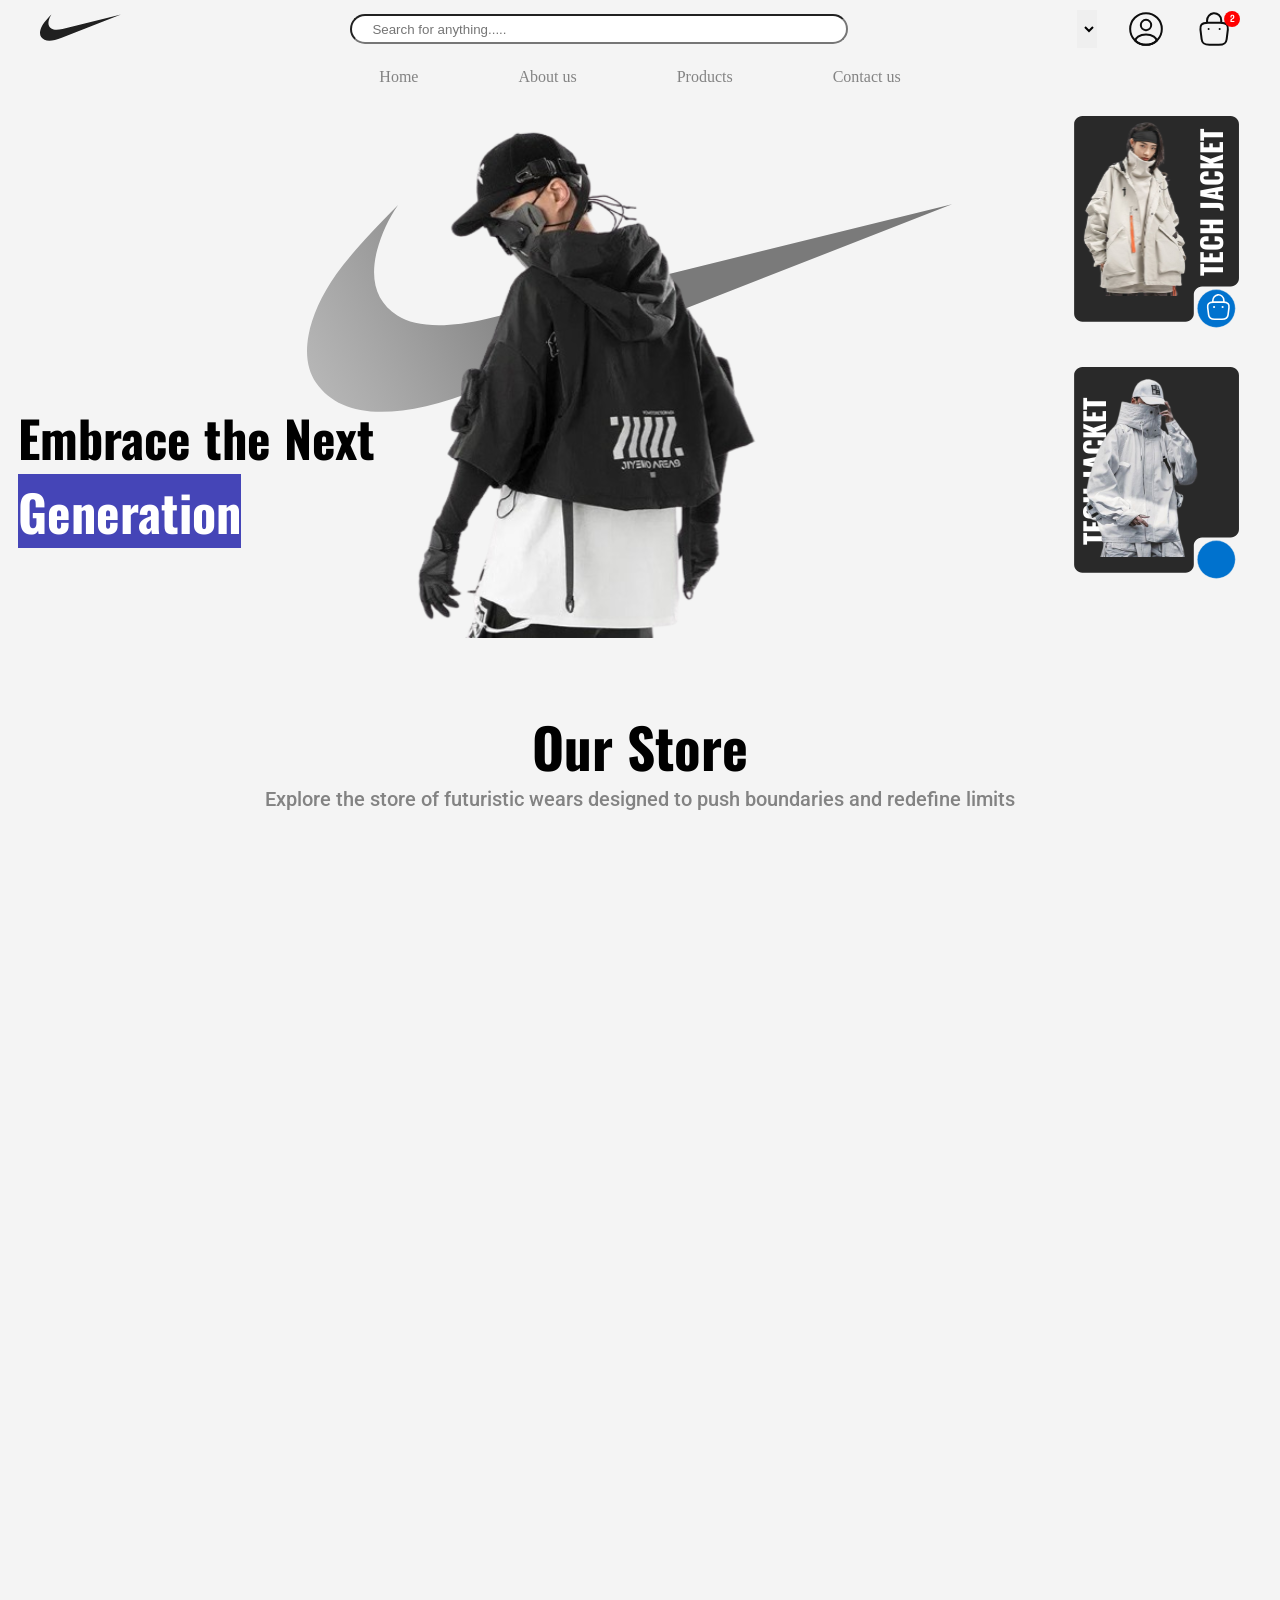
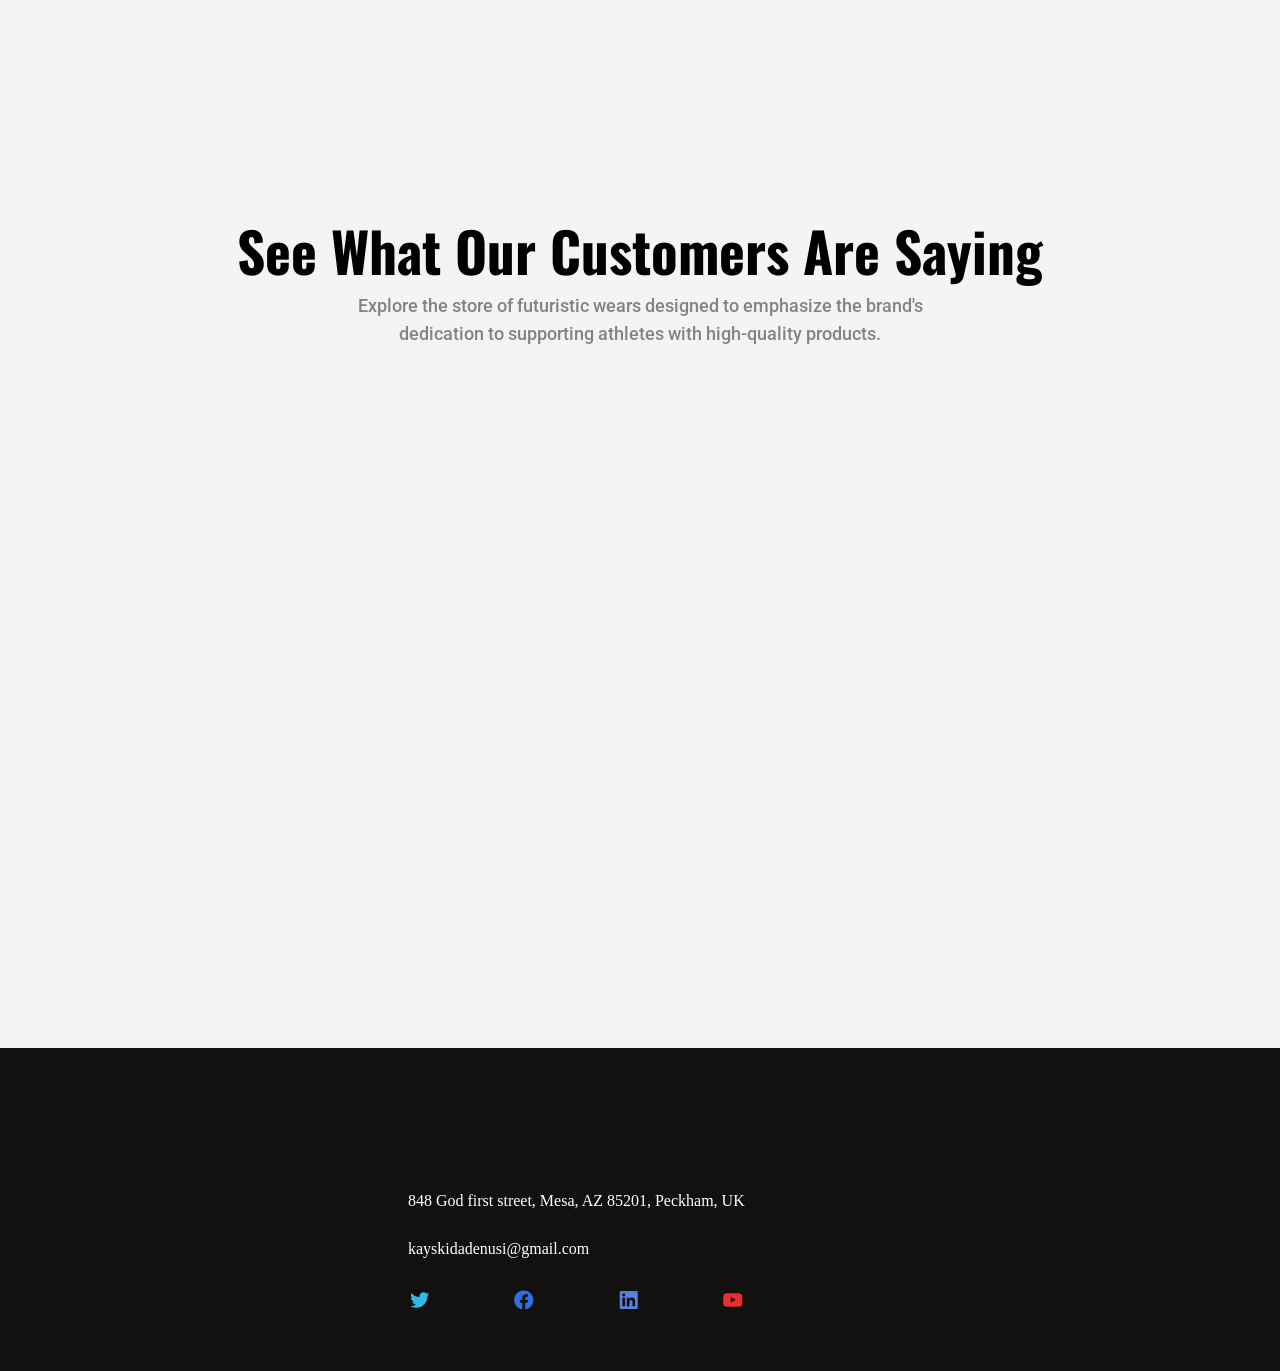
<file: index.html>
<!DOCTYPE html>
<html lang="en">
<head>
    <meta charset="UTF-8">
    <meta name="viewport" content="width=device-width, initial-scale=1.0">

    <title>Nike E-commerce Website</title>

    <!-- my links import -->

    <link rel="stylesheet" href="style.css">
    <link rel="preconnect" href="https://fonts.googleapis.com">
<link rel="preconnect" href="https://fonts.gstatic.com" crossorigin>
<link href="https://fonts.googleapis.com/css2?family=Inter:ital,opsz,wght@0,14..32,100..900;1,14..32,100..900&family=Montserrat:ital,wght@0,100..900;1,100..900&family=Oswald:wght@200..700&family=Poppins:ital,wght@0,100;0,200;0,300;0,400;0,500;0,600;0,700;0,800;0,900;1,100;1,200;1,300;1,400;1,500;1,600;1,700;1,800;1,900&family=Roboto:ital,wght@0,100;0,300;0,400;0,500;0,700;0,900;1,100;1,300;1,400;1,500;1,700;1,900&display=swap" rel="stylesheet">
<link rel="preconnect" href="https://fonts.googleapis.com">
<link rel="preconnect" href="https://fonts.gstatic.com" crossorigin>
<link href="https://fonts.googleapis.com/css2?family=Merriweather:ital,wght@0,300;0,400;0,700;0,900;1,300;1,400;1,700;1,900&display=swap" rel="stylesheet">

</head>
<body>
        <nav>
                <div class="nav-items1">
                    <img src="./asset/icons/Vector.svg" alt="" srcset="">
                </div>
                <div class="nav-items2">
                    <input type="search" name="Search" id="" placeholder="Search for anything.....">
                </div>
                <div class="nav-items3">
                    <select name="" id=""></select>



                    <img src="./asset/icons/profile-circle.svg" alt="">

                    <img src="./asset/icons/Add to Cart.svg" alt="">
                </div>



        </nav>

        <div class="links">
            <a href="">Home</a>
            <a href="">About us</a>
            <a href="">Products</a>
            <a href="">Contact us</a>
        </div>


        <div class="hero-section box">

            <div class="heroText">

                <p>
                    Embrace the Next  <span>Generation </span>
                </p>

            </div>


            <img id = "image1" src="./asset/images/Vector.svg" alt="">
                

                <div class="heroImage1">
                    <img id="image2" src="./asset/images/image30.svg" alt="">

                    
                </div>

                <div class="column-images">
                <div class="heroImage2">
                        <div class="image1">
                            <img class="image" src="./asset/images/image 31.svg" alt="" srcset="">
                            <img id="cart" src="./asset/icons/bag-2.svg" alt="">
                            <p>TECH JACKET</p>


                        </div>

                        <div class="image2">
                            <p>TECH JACKET</p>
                            <img class="image" id="images" src="./asset/images/image32.svg" alt="" srcset="">
                            


                        

                    </div>

                </div>
            </div>

        </div>

        

        <section class="section">
                <div class="sectText box">
                        <h3>Our Store</h3>

<p>Explore the store of futuristic wears designed to push boundaries and redefine limits </p>
                </div>

<div class="genderText box">
    <a href="">Men</a>
    <a href="">Women</a>
    <a href="">Children</a>

</div>

        </section>

 <section class="showcaseJacket box">

    <div class="jacket">
        <div class="imageJacket">
            <img src="./asset/images/Rectangle 63.svg" alt="">
        </div>

        <div class="imageJacketText">
            <p>Oxford Rockland Men's Motorcycle Jacket Charcoal Black Orange.</p>

            

        </div>

        <div class="colours">
            <p>Colours</p>

            <div class="colorDesign">
                <p>Red</p>
                <p>Green</p>
                <p>Orange</p>
            </div>
        </div>


        <div class="price">
            <p>$300</p>
            <p>Add to Cart</p>
        </div>
    </div>


    <div class="jacket">
        <div class="imageJacket">
            <img src="./asset/images/Rectangle 60.svg" alt="">
        </div>

        <div class="imageJacketText">
            <p>Alpinestars Moflow Air Tech Motorcycle Motorbike Protective Hoodie Black.</p>

            

        </div>

        <div class="colours">
            <p>Colours</p>

            <div class="colorDesign">
                <p>Red</p>
                <p>Green</p>
                <p>Orange</p>
            </div>
        </div>

        <div class="price">
            <p>$200</p>
            <p>Add to Cart</p>
        </div>


    </div>



    <div class="jacket none">
        <div class="imageJacket">
            <img src="./asset/images/Rectangle 61.svg" alt="">
        </div>

        <div class="imageJacketText">
            <p>Mens Slim Biker Jacket, Motorcycle Style Jacket, Hooded Leather Jacket, Party Leather Jacket, Vintage</p>

            

        </div>

        <div class="colours">
            <p>Colours</p>

            <div class="colorDesign">
                <p>Red</p>
                <p>Green</p>
                <p>Orange</p>
            </div>
        </div>


        <div class="price">
            <p>$250</p>
            <p>Add to Cart</p>
        </div>
    </div>
    
        


 </section>


 <section class="eazi box">

    <div class="eazi-image box">
        <img src="./asset/images/mrEazi.svg" alt="">
    </div>

    <div class="eaziTextIconDiv">
    <div class="eazi-text">
        <h3>Why Choose Us</h3>
        <p>Explore the store of futuristic wears designed to emphasize the brand's dedication to supporting athletes with high-quality products. </p>

        <div class="eaziIcon box">
            <img src="./asset/icons/eaziIcon.svg" alt="">


            
            <div class="eaziIconText">
            <h3>Long Lasting Materials</h3>

            <p>Explore the store of futuristic wears designed to push boundaries.</p>

        </div>
        


        </div>


        <div class="eaziIcon box">
            <img src="./asset/icons/eaziIcon.svg" alt="">


            
            <div class="eaziIconText">

            <h3>Aesthetically Pleasing</h3>

            <p>Explore the store of futuristic wears designed to push boundaries.</p>
                </div>
</div>

<div class="eaziIcon box">
            <img src="./asset/icons/eaziIcon.svg" alt="">


            
            <div class="eaziIconText">
            <h3>Futuristic Feel and Look</h3>

            <p>Explore the store of futuristic wears designed to push boundaries.</p>
            </div>
</div>


    </div>

    
 </section>


 <section class="fashion box">

    <div class="fashionText box">
        <h3>Our Latest Release</h3>
        <p>Explore the store of futuristic wears designed to emphasize the brand's dedication to supporting athletes with high-quality products. </p>
    </div>


    <div class="fashionImage">
 <h3>BLACK</h3>

 <img src="./asset/images/blackJacket.svg" alt="">




 <div class="fashionText2 left-slide">
    <p>$900</p>
    <p>Fashion </p> 
    <p>CyberPunk Jacket</p>


</div>

</div>
    







 </section>



 <section class="review">
<h3>See What Our Customers Are Saying</h3>
<p>Explore the store of futuristic wears designed to emphasize the brand's dedication to supporting athletes with high-quality products. </p>


<div class="reviewImages">
   

    <img src="./asset/images/review2.svg" class="box"  alt="">

    <img src="./asset/images/review1.svg" class="box" alt="">
 

</div>

<img src="./asset/images/review3.svg" class="box" alt="">
 </section>


<footer>

    <div class="footer1">
        <img class="left-slide" src="./asset/images/logoFooter.svg" alt="" srcset="">

        <div class="footerLinks left-slide">
            <a href="">Menu</a><a href="">Our story</a><a href="">Location</a><a href="">Gift Card</a>
    </div>

    <p class="left-slide">&copy; David Codes</p>


    </div>
    

      
    <div class="footer2">
        
        <div class="btn_footer left-slide">
            <button>
                Order Online
            </button>

            <button>Buy Now</button>
        </div>

        <p class="right-slide">848 God first street, Mesa, AZ 85201, Peckham, UK</p>

        <p class="right-slide">kayskidadenusi@gmail.com</p>

        <div class="socialMedia right-slide">
            <img src="./asset/icons/Logo twitter 4.svg" alt="">

            <img src="./asset/icons/Logo facebook 4.svg" alt="">


            <img src="./asset/icons/Logo linkedin 4.svg" alt="">


            <img src="./asset/icons/Logo youtube 4.svg" alt="">
        </div>

        </div>



    
</footer>



 <script src="./app.js"> </script>
</body>
</html>
</file>
<file: style.css>
*{
    margin: 0px;
    padding: 0px;
    box-sizing: border-box;
  


}

body{
    overflow-x: hidden;
    background: #F4F4F4;
}
nav{
    display: flex;
    justify-content: space-between;
    align-items: center;
    width: 100%;
    padding: 10px 40px;
}

.nav-items2 input{
    width: 497.18px;
    height: 30px;
    border-radius: 20px;
    padding: 10px 20px;
}

.nav-items3{
    display: flex;
    gap: 30px;
}

.nav-items3 select{
    border: none;
}

.links{
    display: flex;
    justify-content: center;
    gap: 100px;
    margin-top: 10px;
}

.links a{
    text-decoration: none;
    color:#838383;
    
}

.hero-section{
    position: relative;
    width: 100%;
    height: 550px;
    display: flex;
    /* background-color: red; */
}

#image1{
    position: absolute;
    width: 645px;
    height: 272px;
    top: 86px;
    left: 307px;
    gap: 0px;
    opacity: 0px;
        

}

#cart{
    position: relative;
    right: -119px;
    bottom: 8px;
    width: 50px;
    height: 30px;
    color: white;

}

#image2{
    position: absolute;
    width: 542px;
    height: 542px;
    top: 10px;
    left: 289px;
}

.heroText{
    position: absolute;
    width: 432px;
    height: 163px;
    bottom: 73px;
    left: 18px;
    gap: 0px;
    opacity: 0px;

}

.heroText p{
    font-family: Oswald;
    font-size: 50px;
    font-weight: 700;
    line-height: 74.1px;
    text-align: left;
    font-family: Oswald;
    /* margin-left: 20px; */

        span{
            background: rgb(69, 69, 183);
            color: white;
        }



}


.column-images{
    display: flex;
    flex-direction: column;
    /* border: 3px solid red; */
    position: relative;
    top: 2%;
    left: 85%;
}

.heroImage2 .image{
    width: 120px;
}

#images{
    width: 180px;
    position: relative;
    left:-20px;
    top: 10px;
}
.image1{
    background: url(./asset/images/Slide.svg);
    background-repeat: no-repeat;
    background-size: contain;
    width: 164.77px;
    height: 340.41px;
   

}
.image2{
    background: url(./asset/images/Slide.svg); 
    background-repeat: no-repeat;
    background-size: contain;
    width: 164.77px;
    height: 340.41px;
    margin-top: -90px;
   

}

.image1 p{
transform: rotate(-90deg); /* or -90deg for opposite direction */
transform-origin: left top; /* Adjust based on where you want the text to appear */
display: inline-block; /* Ensures that transform works correctly */
gap: 0px;
opacity: 0px;
font-family: Oswald;
font-size: 28px;
font-weight: 700; 
position: absolute;
right: -98px;
top: 160px;
color: white;
/* border: 3px solid blue; */

}
.image2 p{
transform: rotate(-90deg); /* or -90deg for opposite direction */
transform-origin: left top; /* Adjust based on where you want the text to appear */
display: inline-block; /* Ensures that transform works correctly */
gap: 0px;
opacity: 0px;
font-family: Oswald;
font-size: 28px;
font-weight: 700; 
/* margin-left: 50px; */
position: absolute;
left: -1px;
bottom: 40px;
color: white;
/* border: 3px solid blue; */

}


/* Animation  */


    .container {
        margin: 50px;
    }
    .box {
        opacity: 0; /* Initially hidden */
        transform: translateY(100px); /* Move down a bit */
        transition: opacity 1s, transform 1s; /* Smooth transition */
        margin-bottom: 50px;
        padding: 20px;
        /* background-color: #f0f0f0; */
        /* border-radius: 8px; */
    }
    .box.show {
        opacity: 1; /* Fully visible */
        transform: translateY(0); /* Move to original position */
    }

 



    
    .left-slide {
        transform: translateX(-100%); /* Start off-screen to the left */
        transition: transform 0.5s ease-out;
        opacity: 0;
    }
    
    .left-slide.slide-in {
        transform: translateX(0); /* Slide to its original position */
        opacity: 1;
    }

    /* Right slide */
    

    .right-slide {
        transform: translateX(-150%); /* Start off-screen to the right */
        transition: transform 0.9s ease-out, opacity 0.9s ease-out;
        /* opacity: 0; */
       

    }

    .right-slide.slide-in {
        transform: translateX(0); /* Slide to its original position */
        opacity: 1;
    }


    /*  */
    






.sectText{
    width: 100%;
    display: flex;
    flex-direction: column;
    align-items: center;
}

.sectText h3{
        font-family: Oswald;
    font-size: 55px;
    font-weight: 700;
    line-height: 81.51px;
  

}

.sectText p{
    font-family: Roboto;
    font-size: 20px;
    font-weight: 500;
    line-height: 23.44px;
    color: #838383;

}

.genderText{
    display: flex;
    justify-content: center;
    gap: 20px;
    margin-bottom: -20px;
   
}

.genderText a{
    color: #838383;
    text-decoration: none;
   
}

.genderText a:visited{
    border-bottom: 4px solid blue ;
}


.showcaseJacket{
    display: flex;
    justify-content: space-between;
    gap: 50px;
}

.jacket{
    width: 400px;
    height: 550px;
    border-radius: 16px 0px 0px 0px;
    opacity: 0px;
    background: #FFFFFF;
    transition:  
    transform 1s; /* Smooth transition */

}

.jacket:hover{
    transform: translateY(-20px);
    background: #dcd7d7;
}

.imageJacket{
    background-color: #e3e3e3;
    
}

.imageJacketText{
    font-family: Roboto;
    font-size: 20px;
    font-weight: 500;
    line-height: 23.44px;
    text-align: left;
    width: 427px;
    height: 46px;
    color: #838383;
    padding: 10px;
}

.colours p{
    font-family: Roboto;
font-size: 24px;
font-weight: 500;
color: #676767;
margin: 35px 20px 10px 10px


}

.colorDesign{
    display: flex;
    gap:5px
}

.colorDesign p{
    width: 70px;
    border-radius: 50px;
    text-align: center;
    font-family: Roboto;
    font-size: 12px;
    font-weight: 500;
    color: #F4F4F4;
  
    
}

.colorDesign >:nth-child(1){
    background: #FF5E5E;

}
.colorDesign >:nth-child(2){
    background:  #6ABC01;
    ;

}
.colorDesign >:nth-child(3){
    background: #FF6610;

}

.men{
    width: 54.86px;
height: 24px;

}


.price{
    display: flex;
    width: 100%;
    justify-content: space-between;
    padding: 0px 20px; 
    align-items: center;
}

.price >:nth-child(1){
    font-family: Roboto;
    font-size: 36px;
    font-weight: 700;
    line-height: 42.19px;
}
.price >:nth-child(2){
    font-family: Roboto;
    font-size: 12px;
    font-weight: 600;
    line-height: 21.09px;
    background: #0072CE;
    border-radius: 50px;
    width: 92px;
    height: 21px;
    text-align: center;
    color: white;
}

.eazi{
    display: flex;
}

.eazi-image img{
    width: 600px;
    height: 700px;
}

.eazi-text{
    /* margin-bottom: 40px; */
    /* border: 2px solid red; */
    padding: 10px;
}

.eazi-text h3{
    font-family: Oswald;
    font-size: 55px;
    font-weight: 700;
    line-height: 81.51px;
    margin-bottom: 20px;
}

.eazi-text p{
    font-family: Roboto;
    font-size: 18px;
    font-weight: 500;
    line-height: 28px;
    margin-bottom: 0px;
}
.eaziTextIconDiv{
    display: flex;
    flex-direction: column;
    /* gap: 80px; */
    /* border: 5px solid blue; */

}

.eaziIcon{
    display: flex;
    align-items: center;
    /* border: 3px solid yellow; */

}

.eaziIcon h3{
    font-family: Roboto;
font-size: 22px;
font-weight: 700;
line-height: 25.78px;
margin-bottom: -5px;

}

.eaziIconText{
    /* border: 3px solid red; */
    /* align-items: center; */
    margin: 30px 20px 20px ;
    align-items: center;
}
.eaziIconText p{
    font-family: Roboto;
    font-size: 13px;
    font-weight: 500;
    line-height: 32px;
    color: #676767;

}

.fashion{
    width: 100%;
    text-align: center;
    display: flex;
    flex-direction: column;
    /* justify-content: center; */
    align-items: center;
}


.fashionText h3 {
    font-family: Oswald;
    font-size: 55px;
    font-weight: 700;
    line-height: 81.51px;
    

}
.fashionText p {
    font-family: Roboto;
    font-size: 18px;
    font-weight: 500;
    line-height: 28px;
    width: 600px;
    height: 56px;
    color: #676767;
    text-align: center;
    /* border: 3px solid red; */
}

.fashionImage{
    background: #242424;
    width: 100%;
height: 650px;
border-radius: 24px 0px 0px 0px;
opacity: 0px;
position: relative;


}

.fashionImage h3{
    font-family: Oswald;
    font-size: 300px;
    font-weight: 700;
    line-height: 444.6px;
    color: white;
    margin-top: 80px;
    text-shadow: 0 0 0px white,   /* First layer of glow */
    0 0 5px white,   /* Second layer of glow */
    0 0 10px white,   /* Third layer of glow */
    0 0 20px white;   /* Fourth layer of glow */
}
.fashionImage img{
  position: absolute;
  top: 40px;
  left: 300px;


}

.fashionText2{
    position: absolute;
    bottom: 20px;
    left: 20px;
    color: white;
}
.fashionText2 >:nth-child(1){
    font-family: Roboto;
    font-size: 30px;
    font-weight: 700;
    line-height: 35.16px;
    padding: 10px;
    background-color: #0072CE;
    border-radius: 50px;
    width: 130px;
    text-align: center;
    
}

.fashionText2 >:nth-child(2), .fashionText2 >:nth-child(3){
    font-family: "Merriweather", serif;
    font-size: 42px;
    font-weight: 600;
    line-height: 60.19px;
    text-align: left;   
}

.review{
    width: 100%;
    display: flex;
    flex-direction: column;
    align-items: center;
}


.review h3{
    font-family: Oswald;
font-size: 55px;
font-weight: 700;
line-height: 81.51px;
text-align: left;

}
.review p{
    font-family: Roboto;
    font-size: 18px;
    font-weight: 500;
    line-height: 28px;
    color: #838383;
    width: 600px;
    text-align: center;
}

.reviewImages{
    display: flex;
    justify-content: space-around;
    width: 100%;
    margin-top: 40px;
    align-items:center;
    
}

.review img{
    width: 506px; 
     height: 280px;
   

}
.reviewImages img{
    width: 506px; 
     height: 280px;


}

footer{
    width: 100%;
    background: #121110;
    height: 323px;
    display: flex;
    padding: 30px;
    justify-content: space-between;

}

.footer1{
    display: flex;
    flex-direction: column;
    color: white;
    gap: 30px;
    margin-top: 40px;

}
.footer2{
    display: flex;
    flex-direction: column;
    color: white;
    gap: 30px;
    margin-top: 40px;

}

.footerLinks{
    display: flex;
    gap: 20px;
}
.footerLinks a{
    color: white;
    text-decoration: none;
   
}

.btn_footer{
    display: flex;
    gap: 20px;
}

.btn_footer >:nth-child(1){
    background: transparent;
    width: 128px;
height: 44px;
padding: 9px 15px 9px 16px;
border-radius: 22px 0px 0px 0px;
border: 1px 0px 0px 0px;
color: white;
font-family: poppins;


}
.btn_footer >:nth-child(2){
    background: blue;
    width: 128px;
height: 44px;
padding: 9px 15px 9px 16px;
border-radius: 22px 0px 0px 0px;
border: 1px 0px 0px 0px;
color: white;


}

.socialMedia{
    display: flex;
    width: 100%;
    justify-content: space-between;
}



/* MEDIA RESPONSIVENESS */

@media (max-width: 800px){

    body{
        overflow-x: hidden;
    }
    
nav{
    display: flex;
    align-items: center;
    width: 100%;
}

nav img{
    width: 40px;
}

.nav-items2 input{
    width: 100px;
    height: 30px;
    border-radius: 20px;
}

.nav-items3, .nav-items3 select , .links{
    display: none;
}


.hero-section{
    position: relative;
    width: 100%;
    height: 400px;
    display: flex;
    text-align: center;

    /* background-color: red; */
}

.heroText{
    bottom: -100px;
}

#image1{
    position: absolute;
    width: 80%;
    height: 272px;
    top: 46px;
    left: 15px;
    gap: 0px;
    opacity: 0px;
        

}


#image2{
    position: absolute;
    width: 100%;
    height: 542px;
    top: -90px;
    left: 0px;
   
}


.heroText p{
    font-size: 30px;
    text-align: center;
    width: 100%;
    margin-top: 70px;
    margin-left: 0px;
    padding: 0px;
}


.column-images{
    display: none;
}
.sectText{
    width: 100%;
}


.sectText h3{
    font-family: Oswald;
    font-size: 55px;
    /* font-weight: 700; */
    line-height: 81.51px;
    text-align: center;
    margin-top: 30px;
  

}

.sectText p{
    font-family: Roboto;
    font-size: 22px;
   width: 100%;
   font-weight: 500;
   line-height: 50px;
   /* text-align: justify; */
}

.genderText{
    display: flex;
    justify-content: center;
    gap: 20px;
    margin-bottom: -20px;
    font-size: 20px;
   
}


.showcaseJacket{
    display: flex;
    justify-content: space-between;
    gap: 50px;
    /* overflow-x: scroll; */
    flex-direction: column;
    /* border: 2px solid blue; */
    /* margin-left:20px; */
    width: 100%;
}

.jacket{
    width: 100%;
    height: 350px;
    /* border: 2px solid red; */
    text-align: center;
    

}

.none{
    display: none;
}

.jacket:hover{
    transform: translateY(-20px);
    background: #dcd7d7;
}

.imageJacket{
    background-color: #e3e3e3;
    width: 100%;

    
}

.imageJacket img{
    width: 200px;
}

.imageJacketText{
    font-family: Roboto;
    font-size: 19px;
    width: 100%;
    padding: 0px;
   

}

.colours p{
    font-family: Roboto;
    width: 30px;
font-size: 19px;
font-weight: 500;
color: #676767;
margin: 35px 20px 10px 10px


}

.colorDesign{
    display: flex;
    gap:2px
}

.colorDesign p{
    width: 70px;
    border-radius: 50px;
    text-align: center;
    font-family: Roboto;
    font-size: 19px;
    font-weight: 500;
    color: #F4F4F4;
  
    
}




.price >:nth-child(1){
    font-size: 16px;
}
.price >:nth-child(2){
    font-size: 10px; 
}

.eazi{
    display: flex;
    flex-direction: column-reverse;
    text-align: center;
    /* border: 3px solid yellow; */
    /* margin-left: 20px; */
    width: 100%;
}

.eazi-image img{
    width: 100%;
    height: 300px;
    margin-left: 0px;
}

.eazi-text{
    padding: 0px;
    /* border: 4px solid brown; */
    width: 100%;
}

.eazi-text h3{
    font-size: 30px;
    margin-bottom: 0px;
    text-align: center;
    
}

.eazi-text p{
    font-size: 22px;
    width: 100%;
    margin-bottom: 20px;
    
}
.eaziTextIconDiv{
    display: flex;
    flex-direction: column;
    /* gap: 80px; */
    /* border: 5px solid blue; */

}

.eaziIcon{
    display: flex;
    align-items: center;
    width: 100%;
    /* border: 3px solid yellow; */
    margin: 10px 0px;

}
.eaziIcon img{
    width: 50px;
}

.eaziIcon h3{
    font-family: Roboto;
font-size: 25px;
font-weight: 700;
line-height: 25.78px;
margin-bottom: 5px;

}

.eaziIconText{
    /* border: 3px solid red; */
    /* align-items: center; */
    margin: 0px;
    align-items: center;
    width: 100%;
}
.eaziIconText p{
    font-size: 19px;
    width: 100%;
    line-height: 19px;

}

.fashion{
 display: none;
}


.review{
    width: 100%;
    display: flex;
    flex-direction: column;
    align-items: center;
    text-align: center;
    /* margin-left: 20px; */
}


.review h3{
    font-family: Oswald;
font-size: 25px;
width: 100%;
text-align: center;

}
.review p{
    font-size: 19px;
    line-height: 18px;
    width: 100%;
    text-align: center;
}

.reviewImages{
    display: flex;
    /* justify-content: space-around; */
    width: 100%;
    margin-top: 40px;
    align-items:center;
    flex-direction: column;
    /* border: 3px solid red; */
    gap: 10px;
    
}

.review img{
    width: 100%; 
    /* height: 280px; */
    margin: -50px 0px;
}
.reviewImages img{
    width: 100%; 
     /* height: 280px; */
     margin: -30px 0px;


}

footer{
    max-width: 100%;
    height: 323px;
    display: flex;
    /* padding: 30px; */
    justify-content: space-between;
    /* flex-direction: column; */
    /* margin: 90px 20px; */

}

.footer1{
    display: flex;
    flex-direction: column;
    color: white;
    gap: 30px;
    margin-top: 40px;
    width: 40%;

}
.footer2{
    display: flex;
    flex-direction: column;
    color: white;
    gap: 30px;
    margin-top: 40px;
    width:60%;
    font-size: 14px;

}

.footerLinks{
    display: flex;
    gap: 20px;
    flex-direction: column;
}
.footerLinks a{
    color: white;
    text-decoration: none;
    font-size: 14px;
    width: 50%;
   
}

.btn_footer{
    display: flex;
    gap: 10px;
}

.btn_footer >:nth-child(1){
    background: transparent;
    width: 50%;
height: 44px;
font-size: 14px;


}
.btn_footer >:nth-child(2){
    background: blue;
    width: 50%;
height: 44px;
font-size: 14px;


}

.socialMedia{
    display: flex;
    width: 100%;
    justify-content: space-between;
}

  
}
</file>
